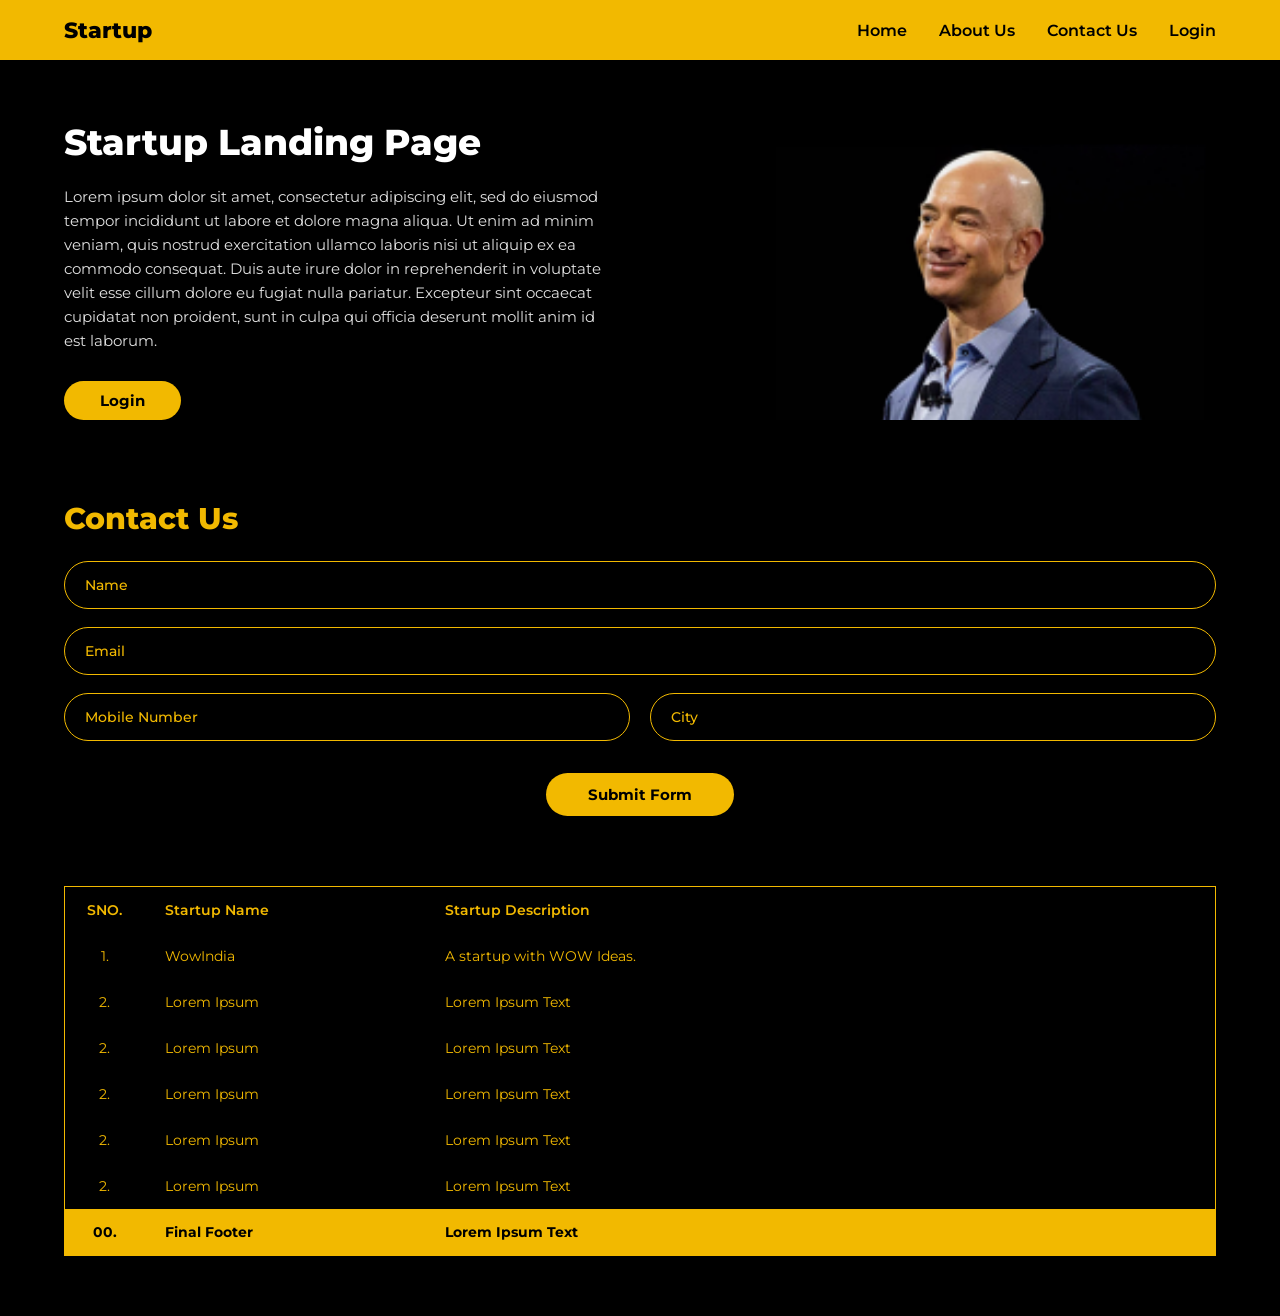
<file: index.html>
<!DOCTYPE html>
<html lang="en">

<head>
  <meta charset="UTF-8">
  <meta name="viewport" content="width=device-width, initial-scale=1.0">
  <title>Startup Landing Page</title>
  <meta name="description" content="A complete responsive desktop startup landing page built with HTML5 and CSS3.">
  <link rel="preconnect" href="https://fonts.googleapis.com">
  <link rel="preconnect" href="https://fonts.gstatic.com" crossorigin>
  <link href="https://fonts.googleapis.com/css2?family=Montserrat:wght@400;500;600;700;800&display=swap"
    rel="stylesheet">
  <link rel="stylesheet" href="style.css?v=3">
</head>

<body>
  <header class="navbar-header" id="home">
    <div class="navbar-container">
      <nav class="navbar" id="navbar">
        <a href="#home" class="brand-text">Startup</a>
        <ul class="nav-links">
          <li><a href="#home">Home</a></li>
          <li><a href="#about">About Us</a></li>
          <li><a href="#contact">Contact Us</a></li>
          <li><a href="login.html">Login</a></li>
        </ul>
      </nav>
    </div>
  </header>

  <div class="main-container">
    <main>
      <section class="hero-section" id="about">
        <div class="hero-left">
          <h1 class="hero-heading">Startup Landing Page</h1>
          <p class="hero-text">
            Lorem ipsum dolor sit amet, consectetur adipiscing elit, sed do eiusmod tempor incididunt ut labore et
            dolore magna aliqua. Ut enim ad minim veniam, quis nostrud exercitation ullamco laboris nisi ut aliquip ex
            ea commodo consequat. Duis aute irure dolor in reprehenderit in voluptate velit esse cillum dolore eu fugiat
            nulla pariatur. Excepteur sint occaecat cupidatat non proident, sunt in culpa qui officia deserunt mollit
            anim id est laborum.
          </p>
          <a href="login.html" class="btn yellow-btn hero-btn"
            style="text-decoration: none; text-align: center; display: inline-block;">Login</a>
        </div>
        <div class="hero-right">
          <img src="photo.png" alt="Jeff Bezos" class="bezos-img">
        </div>
      </section>
      <section class="contact-section" id="contact">
        <h2 class="section-heading">Contact Us</h2>
        <form class="contact-form" action="#" method="POST" onsubmit="this.reset(); return false;">
          <div class="form-group">
            <input type="text" id="name" name="name" placeholder="Name" aria-label="Name" class="custom-input" required>
          </div>
          <div class="form-group">
            <input type="email" id="email" name="email" placeholder="Email" aria-label="Email" class="custom-input"
              required>
          </div>
          <div class="form-row">
            <div class="form-group half-width">
              <input type="tel" id="mobile" name="mobile" placeholder="Mobile Number" aria-label="Mobile Number"
                class="custom-input">
            </div>
            <div class="form-group half-width">
              <input type="text" id="city" name="city" placeholder="City" aria-label="City" class="custom-input">
            </div>
          </div>
          <div class="submit-btn-wrapper">
            <button type="submit" class="btn yellow-btn submit-btn">Submit Form</button>
          </div>
        </form>
      </section>

      <section class="table-section">
        <div class="table-responsive">
          <table class="startup-table">
            <thead>
              <tr>
                <th class="col-sno">SNO.</th>
                <th class="col-name">Startup Name</th>
                <th class="col-desc">Startup Description</th>
              </tr>
            </thead>
            <tbody>
              <tr>
                <td class="col-sno">1.</td>
                <td>WowIndia</td>
                <td>A startup with WOW Ideas.</td>
              </tr>
              <tr>
                <td class="col-sno">2.</td>
                <td>Lorem Ipsum</td>
                <td>Lorem Ipsum Text</td>
              </tr>
              <tr>
                <td class="col-sno">2.</td>
                <td>Lorem Ipsum</td>
                <td>Lorem Ipsum Text</td>
              </tr>
              <tr>
                <td class="col-sno">2.</td>
                <td>Lorem Ipsum</td>
                <td>Lorem Ipsum Text</td>
              </tr>
              <tr>
                <td class="col-sno">2.</td>
                <td>Lorem Ipsum</td>
                <td>Lorem Ipsum Text</td>
              </tr>
              <tr>
                <td class="col-sno">2.</td>
                <td>Lorem Ipsum</td>
                <td>Lorem Ipsum Text</td>
              </tr>
            </tbody>
            <tfoot>
              <tr>
                <td class="col-sno">00.</td>
                <td>Final Footer</td>
                <td>Lorem Ipsum Text</td>
              </tr>
            </tfoot>
          </table>
        </div>
      </section>
    </main>
  </div>
</body>

</html>
</file>
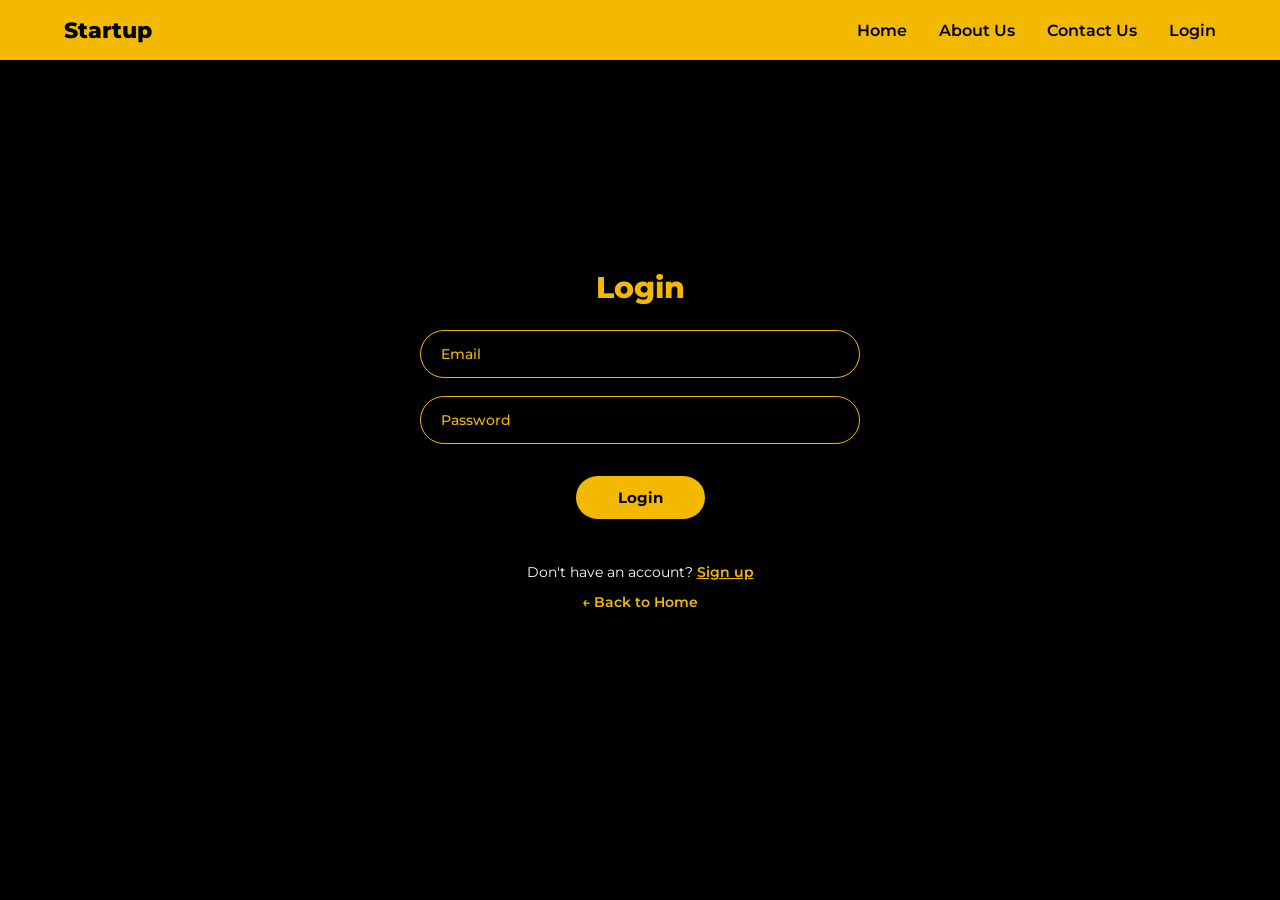
<file: login.html>
<!DOCTYPE html>
<html lang="en">

<head>
  <meta charset="UTF-8">
  <meta name="viewport" content="width=device-width, initial-scale=1.0">
  <title>Login - Startup Landing Page</title>
  <meta name="description" content="Login to your Startup account.">
  <link rel="preconnect" href="https://fonts.googleapis.com">
  <link rel="preconnect" href="https://fonts.gstatic.com" crossorigin>
  <link href="https://fonts.googleapis.com/css2?family=Montserrat:wght@400;500;600;700;800&display=swap"
    rel="stylesheet">
  <link rel="stylesheet" href="style.css?v=3">
</head>

<body>
  <header class="navbar-header">
    <div class="navbar-container">
      <nav class="navbar" id="navbar">
        <a href="index.html#home" class="brand-text">Startup</a>
        <ul class="nav-links">
          <li><a href="index.html#home">Home</a></li>
          <li><a href="index.html#about">About Us</a></li>
          <li><a href="index.html#contact">Contact Us</a></li>
          <li><a href="login.html">Login</a></li>
        </ul>
      </nav>
    </div>
  </header>

  <div class="main-container">
    <main>
      <section class="login-section">
        <div class="login-card">
          <h1 class="login-heading">Login</h1>
          <form class="login-form" action="#" method="POST"
            onsubmit="window.location.href='index.html#home'; return false;">
            <div class="form-group">
              <input type="email" id="email" name="email" placeholder="Email" aria-label="Email" class="custom-input"
                required>
            </div>
            <div class="form-group">
              <input type="password" id="password" name="password" placeholder="Password" aria-label="Password"
                class="custom-input" required>
            </div>
            <div class="submit-btn-wrapper">
              <button type="submit" class="btn yellow-btn submit-btn">Login</button>
            </div>
          </form>
          <div class="login-footer-links">
            <p class="signup-text">Don't have an account? <a href="signup.html" class="signup-link">Sign up</a></p>
            <a href="index.html#home" class="back-home-link">&larr; Back to Home</a>
          </div>
        </div>
      </section>
    </main>
  </div>
</body>

</html>
</file>
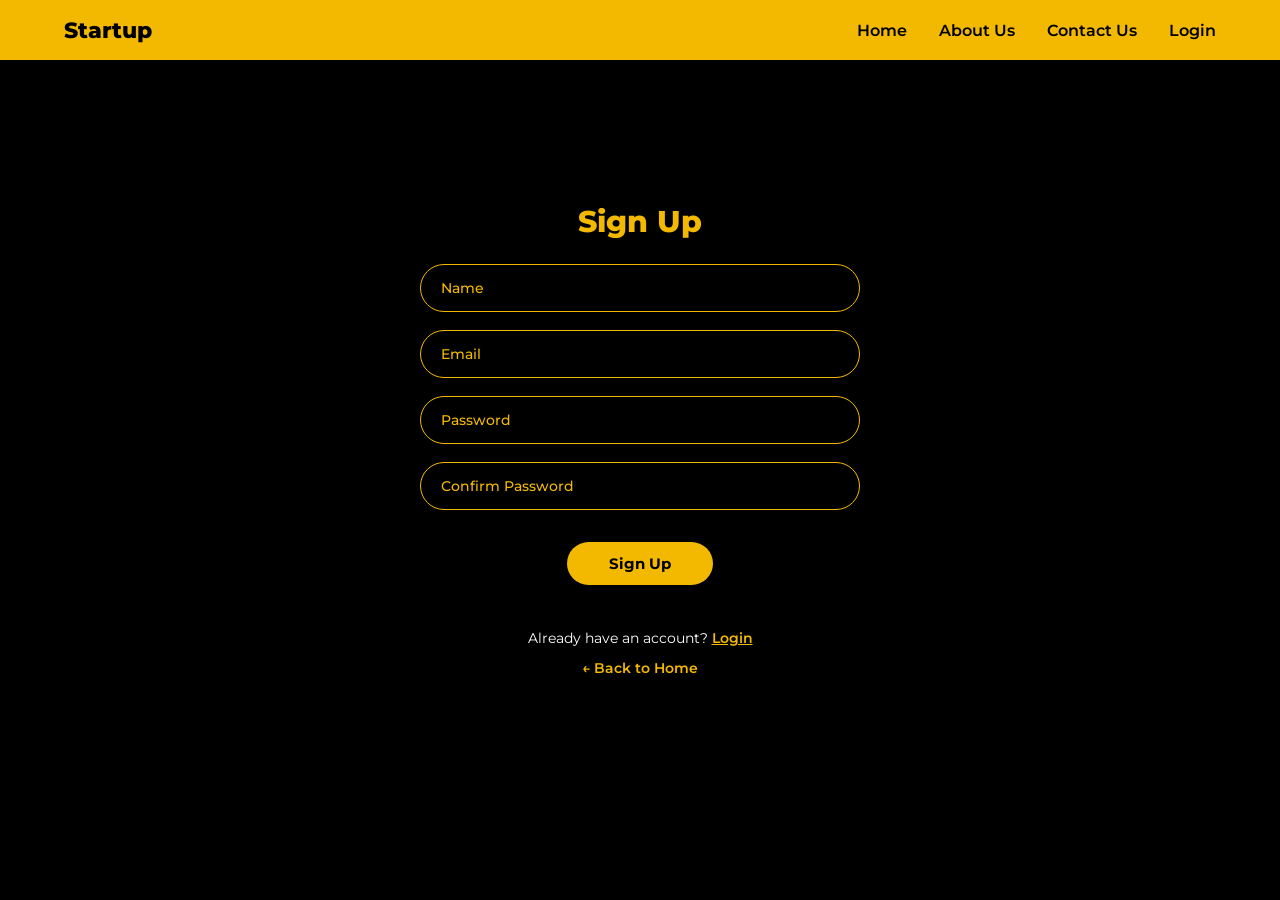
<file: signup.html>
<!DOCTYPE html>
<html lang="en">

<head>
  <meta charset="UTF-8">
  <meta name="viewport" content="width=device-width, initial-scale=1.0">
  <title>Sign Up - Startup Landing Page</title>
  <meta name="description" content="Create your Startup account.">
  <link rel="preconnect" href="https://fonts.googleapis.com">
  <link rel="preconnect" href="https://fonts.gstatic.com" crossorigin>
  <link href="https://fonts.googleapis.com/css2?family=Montserrat:wght@400;500;600;700;800&display=swap"
    rel="stylesheet">
  <link rel="stylesheet" href="style.css?v=3">
</head>

<body>
  <header class="navbar-header">
    <div class="navbar-container">
      <nav class="navbar" id="navbar">
        <a href="index.html#home" class="brand-text">Startup</a>
        <ul class="nav-links">
          <li><a href="index.html#home">Home</a></li>
          <li><a href="index.html#about">About Us</a></li>
          <li><a href="index.html#contact">Contact Us</a></li>
          <li><a href="login.html">Login</a></li>
        </ul>
      </nav>
    </div>
  </header>

  <div class="main-container">
    <main>
      <section class="login-section">
        <div class="login-card">
          <h1 class="login-heading">Sign Up</h1>
          <form class="login-form" action="#" method="POST"
            onsubmit="window.location.href='index.html#home'; return false;">
            <div class="form-group">
              <input type="text" id="name" name="name" placeholder="Name" aria-label="Name" class="custom-input"
                required>
            </div>
            <div class="form-group">
              <input type="email" id="email" name="email" placeholder="Email" aria-label="Email" class="custom-input"
                required>
            </div>
            <div class="form-group">
              <input type="password" id="password" name="password" placeholder="Password" aria-label="Password"
                class="custom-input" required>
            </div>
            <div class="form-group">
              <input type="password" id="confirm-password" name="confirm_password" placeholder="Confirm Password"
                aria-label="Confirm Password" class="custom-input" required>
            </div>
            <div class="submit-btn-wrapper">
              <button type="submit" class="btn yellow-btn submit-btn">Sign Up</button>
            </div>
          </form>
          <div class="login-footer-links">
            <p class="signup-text">Already have an account? <a href="login.html" class="signup-link">Login</a></p>
            <a href="index.html#home" class="back-home-link">&larr; Back to Home</a>
          </div>
        </div>
      </section>
    </main>
  </div>
</body>

</html>
</file>
<file: style.css>
html {
  scroll-behavior: smooth;
  scroll-padding-top: 80px;
}

* {
  box-sizing: border-box;
  margin: 0;
  padding: 0;
  font-family: 'Montserrat', sans-serif;
}

section[id] {
  scroll-margin-top: 80px;
}

body {
  background-color: #000000;
  color: #ffffff;
  min-height: 100vh;
}


.navbar-header {
  position: sticky;
  top: 0;
  z-index: 1000;
  width: 100%;
  background-color: #f2b900;
  box-shadow: 0 2px 10px rgba(0, 0, 0, 0.4);
}

.navbar-container {
  max-width: 1200px;
  margin: 0 auto;
  padding: 0 24px;
}

.navbar {
  display: flex;
  justify-content: space-between;
  align-items: center;
  height: 60px;
}

.brand-text {
  color: #000000;
  font-size: 1.4rem;
  font-weight: 800;
  text-decoration: none;
}

.nav-links {
  display: flex;
  list-style: none;
  gap: 32px;
}

.nav-links a {
  color: #000000;
  text-decoration: none;
  font-size: 1rem;
  font-weight: 600;
  transition: opacity 0.2s ease;
}

.nav-links a:hover {
  opacity: 0.75;
}


.main-container {
  max-width: 1200px;
  margin: 0 auto;
  padding: 0 24px;
}


.btn {
  font-family: 'Montserrat', sans-serif;
  cursor: pointer;
  border: none;
  display: inline-block;
  transition: background-color 0.2s ease, transform 0.1s ease;
}

.yellow-btn {
  background-color: #f2b900;
  color: #000000;
  font-weight: 700;
}

.yellow-btn:hover {
  background-color: #e0ab00;
}


.hero-section {
  display: flex;
  padding: 60px 0 40px 0;
  gap: 50px;
  align-items: center;
  justify-content: space-between;
}

.hero-left {
  flex: 1;
  max-width: 580px;
}

.hero-heading {
  font-size: 36px;
  font-weight: 800;
  color: #ffffff;
  margin-bottom: 20px;
  line-height: 1.25;
}

.hero-text {
  font-size: 15px;
  line-height: 1.6;
  color: #e0e0e0;
  margin-bottom: 28px;
  font-weight: 400;
}

.hero-btn {
  font-size: 15px;
  padding: 10px 36px;
  border-radius: 25px;
}

.hero-right {
  flex: 1;
  display: flex;
  justify-content: flex-end;
}

.bezos-img {
  width: 100%;
  max-width: 440px;
  height: 300px;
  border: 0 !important;
  outline: 0 !important;
  box-shadow: none !important;
  box-sizing: border-box;
  display: block;
  object-fit: cover;
  object-position: center top;
}


.contact-section {
  padding: 40px 0 30px 0;
}

.section-heading {
  color: #f2b900;
  font-size: 30px;
  font-weight: 800;
  margin-bottom: 24px;
}

.contact-form {
  display: flex;
  flex-direction: column;
  gap: 18px;
}

.form-group {
  width: 100%;
}

.form-row {
  display: flex;
  gap: 20px;
  width: 100%;
}

.half-width {
  flex: 1;
}

.custom-input {
  width: 100%;
  height: 48px;
  background-color: #000000;
  border: 1.5px solid #f2b900;
  border-radius: 25px;
  padding: 0 20px;
  color: #f2b900;
  font-size: 14px;
  font-weight: 500;
  box-sizing: border-box;
}

.custom-input::placeholder {
  color: #f2b900;
  opacity: 1;
  font-size: 14px;
  font-weight: 500;
}


.custom-input:focus {
  outline: none;
  border-color: #f2b900;
  box-shadow: 0 0 5px rgba(242, 185, 0, 0.4);
}

.submit-btn-wrapper {
  text-align: center;
  margin-top: 14px;
  margin-bottom: 20px;
}

.submit-btn {
  font-size: 15px;
  padding: 12px 42px;
  border-radius: 25px;
}


.table-section {
  padding: 20px 0 60px 0;
}

.table-responsive {
  width: 100%;
  overflow-x: auto;
}

.startup-table {
  width: 100%;
  border-collapse: collapse;
  background-color: #000000;
  border: 1.5px solid #f2b900;
}

.startup-table th,
.startup-table td {
  border: none;
  padding: 14px 20px;
  font-size: 14px;
  font-family: 'Montserrat', sans-serif;
  box-sizing: border-box;
}

.startup-table th {
  color: #f2b900;
  font-weight: 600;
  text-align: left;
}

.startup-table tbody td {
  color: #f2b900;
  font-weight: 400;
}

.startup-table .col-sno {
  width: 80px;
  text-align: center;
}

.startup-table .col-name {
  width: 280px;
}

.startup-table .col-desc {
  width: auto;
}


.startup-table tfoot tr {
  background-color: #f2b900;
}

.startup-table tfoot td {
  color: #000000;
  font-weight: 700;
  border: none;
}


@media (max-width: 850px) {
  .hero-section {
    flex-direction: column;
    align-items: center;
    gap: 30px;
    padding: 30px 0;
  }

  .hero-left {
    max-width: 100%;
    text-align: center;
  }

  .hero-right {
    width: 100%;
    justify-content: center;
  }

  .form-row {
    flex-direction: column;
    gap: 18px;
  }

  .nav-links {
    gap: 16px;
  }

  .nav-links a {
    font-size: 0.85rem;
  }
}


.login-section {
  padding: 60px 0 80px 0;
  display: flex;
  justify-content: center;
  align-items: center;
  min-height: calc(100vh - 120px);
}

.login-card {
  width: 100%;
  max-width: 440px;
  margin: 0 auto;
}

.login-heading {
  color: #f2b900;
  font-size: 30px;
  font-weight: 800;
  margin-bottom: 24px;
  text-align: center;
}

.login-form {
  display: flex;
  flex-direction: column;
  gap: 18px;
}

.login-footer-links {
  margin-top: 24px;
  display: flex;
  flex-direction: column;
  align-items: center;
  gap: 12px;
}

.signup-text {
  color: #ffffff;
  font-size: 14px;
  font-weight: 400;
}

.signup-link {
  color: #f2b900;
  text-decoration: underline;
  font-weight: 600;
  transition: opacity 0.2s ease;
}

.signup-link:hover,
.back-home-link:hover {
  opacity: 0.8;
}

.back-home-link {
  color: #f2b900;
  text-decoration: none;
  font-size: 14px;
  font-weight: 600;
  display: inline-block;
}
</file>
